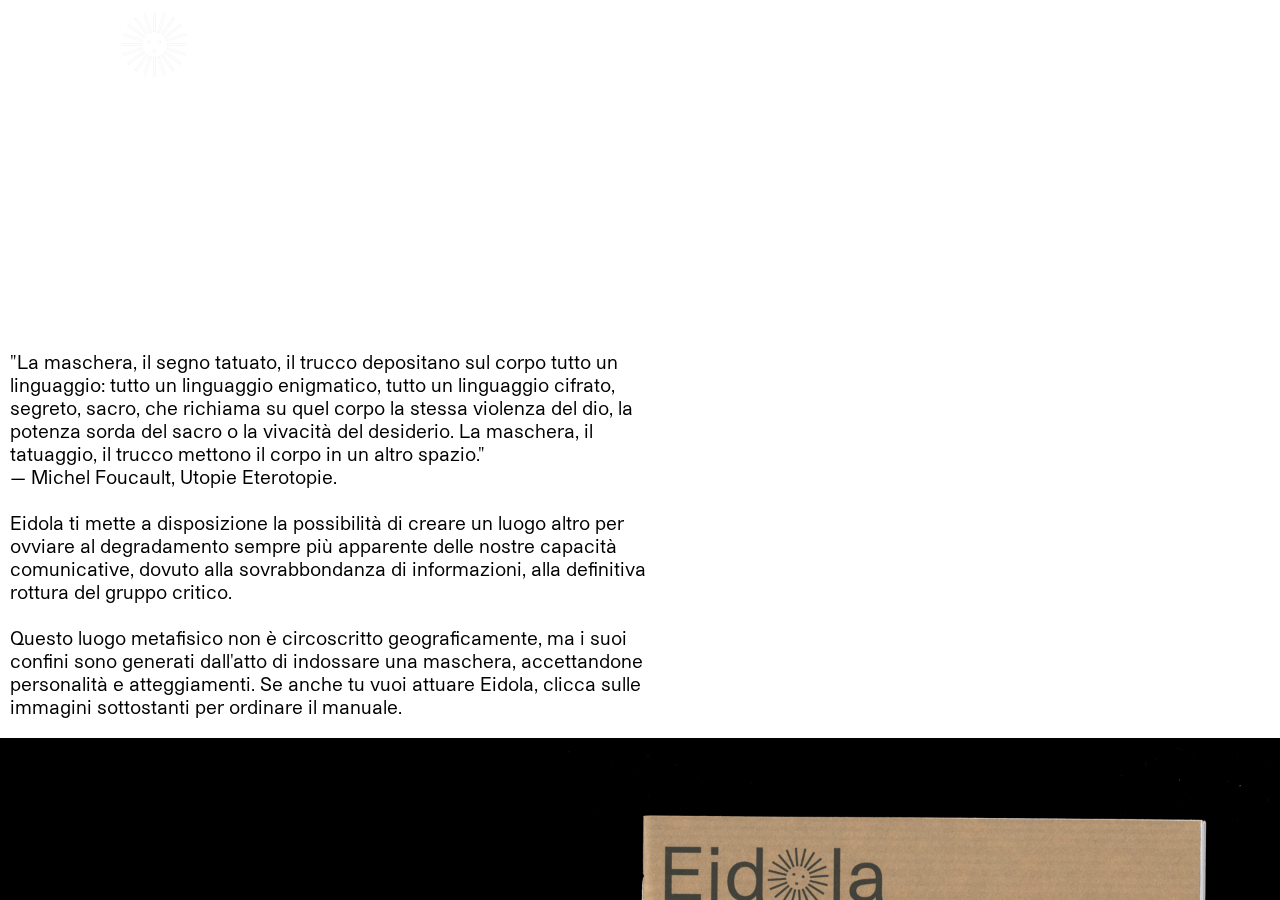
<file: info.html>
<!DOCTYPE html>
<html>

<head>
	<title>Eidola</title>
	<link rel="stylesheet" href="untitled.css">
	<meta name="viewport" content="width=device-width, initial-scale=1.0">
	
	<link rel="shortcut icon" href="img/favicon.ico" type="image/x-icon">
	<link rel="icon" href="img/favicon.ico" type="image/x-icon">
</head>

<body>
	<a href="index.html" class="header">Eid&nbsp;&nbsp;&nbsp;la</a>

	<a href="index.html"><img src="img/logoeidola.png" id="logo"></a>

<div class="contenuti">
	<div class="corrente">
	"La maschera, il segno tatuato, il trucco depositano sul corpo tutto un linguaggio: tutto un linguaggio enigmatico, tutto un linguaggio cifrato, segreto, sacro, che richiama su quel corpo la stessa violenza del dio, la potenza sorda del sacro o la vivacit&agrave; del desiderio. La maschera, il tatuaggio, il trucco mettono il corpo in un altro spazio."
	<br>
	&mdash; Michel Foucault, <span class="corsivo">Utopie Eterotopie.</span>
	<br><br>
	Eidola ti mette a disposizione la possibilit&agrave; di creare un luogo altro per ovviare al degradamento sempre pi&ugrave; apparente delle nostre capacit&agrave; comunicative, dovuto alla sovrabbondanza di informazioni, alla definitiva rottura del gruppo critico.
	<br><br>
	Questo luogo metafisico non &egrave; circoscritto geograficamente, ma i suoi confini sono generati dall'atto di indossare una maschera, accettandone personalit&agrave; e atteggiamenti. Se anche tu vuoi attuare Eidola, clicca sulle immagini sottostanti per ordinare il manuale.
	</div>
	
	<div class="libro">
		<a href="mailto:eidola@gmail.com"><img src="img/libro01.gif" class="imgn"></a>
		<a href="mailto:eidola@gmail.com"><img src="img/libro02.gif" class="imgn"></a>
		<a href="mailto:eidola@gmail.com"><img src="img/libro03.gif" class="imgn"></a>
		<a href="mailto:eidola@gmail.com"><img src="img/libro04.gif" class="imgn"></a>
	</div>
</div>

</body>

</html>
</file>
<file: untitled.css>
* {
	margin: 0;
	top: 0;
	font-family: StudioPro, sans-serif;
}

body {
	overflow: hidden;
}

@font-face {
	font-family: "StudioPro";
	src: url('StudioPro-Regular.ttf') format('truetype');
}

a.header {
	z-index: 2;
	position: fixed;
	font-size: 60pt;
	text-decoration: none;
	color: white;
	mix-blend-mode: difference;
	margin-top: -10px;
	margin-left: 4px;
}

#logo{
	z-index: 2;
	margin-top: 12px;
	position: fixed;
	mix-blend-mode: difference;
	width: 65px;
	left: 122px;
}

#logo:hover {
	animation: animate 1.5s linear infinite;
}

@keyframes animate{
	0%{
		transform: rotate(0);
	}
	100%{
		transform: rotate(360deg);
	}
}

video.bg {
	position: fixed;
	top: 0px;
	left: 0px;
	bottom: 0px;
	width: 100vw;
	height: 100%;
	object-fit: cover;
}

.contenuti {
	z-index: 1;
	top: 0;
    bottom: 0;
    position: fixed;
    overflow-y: scroll;
}

.corrente {
	font-size: 14pt;
	color: black;
	padding-top: 350px;
	width: 35%;
	padding-left: 10px;
}

.libro {
	padding-top: 20px;
}

img.imgn {
	width: 100%;
	display: block;
}

img.imgn:hover {
	cursor: url(img/point.svg), auto;
}

::-webkit-scrollbar {
    display: none;
}

@media all and (max-width: 1500px){
	.corrente{
		width: 50%;
	}
}


@media all and (max-width: 700px){

.corrente{
	font-size: 12pt;
	width: 95%;
}

.colophon div {
	padding-right: 50px;
	padding-bottom: 50px;
}

#logo {
	animation: animate 2.2s linear infinite;
}

@keyframes animate{
	0%{
		transform: rotate(0);
	}
	100%{
		transform: rotate(360deg);
	}
}
}
</file>
